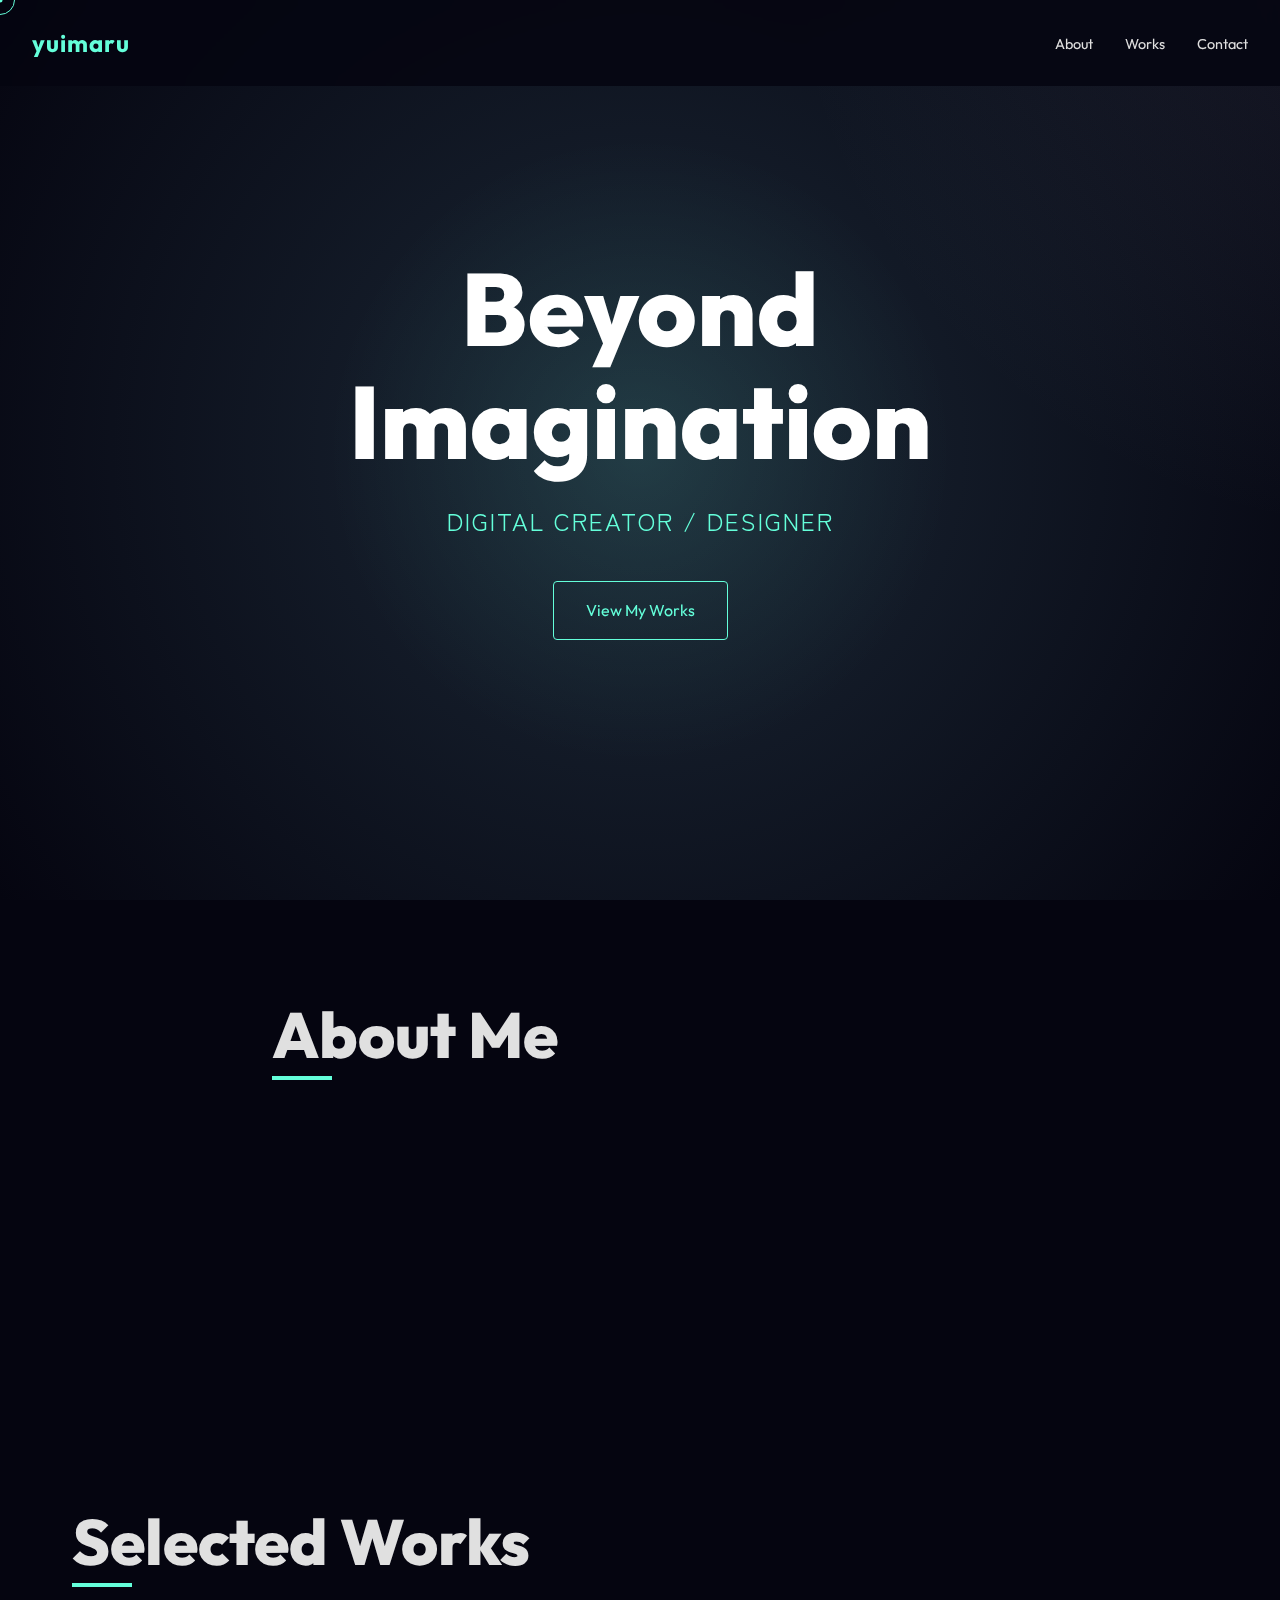
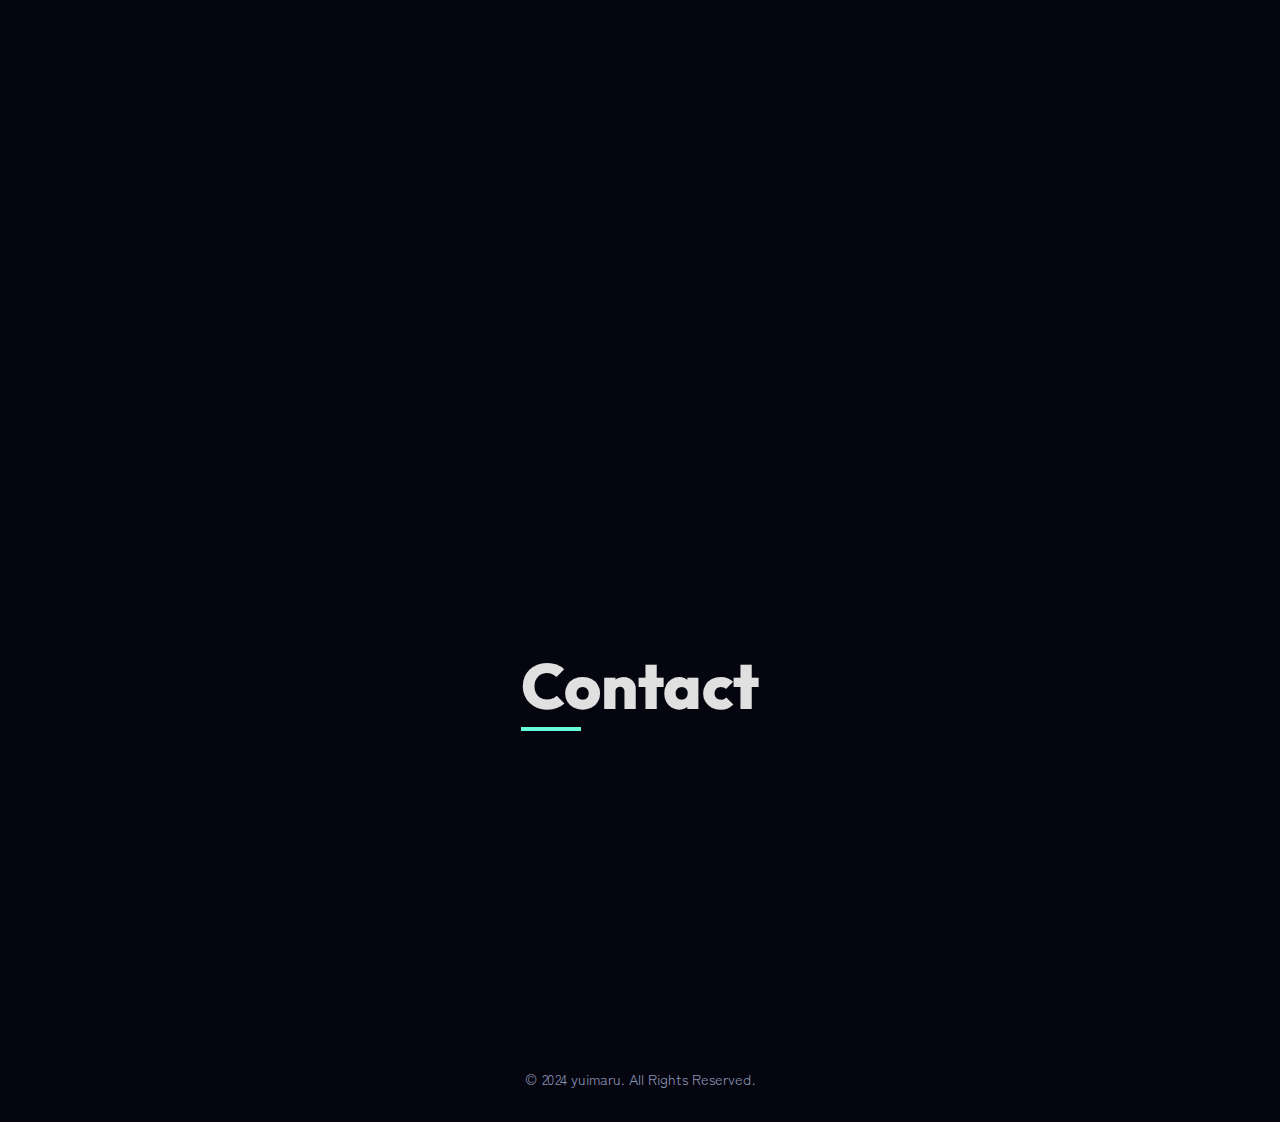
<file: index.html>
<!DOCTYPE html>
<html lang="ja">

<head>
    <meta charset="UTF-8">
    <meta name="viewport" content="width=device-width, initial-scale=1.0">
    <title>yuimaru | Portfolio</title>
    <meta name="description" content="クリエイター yuimaru のポートフォリオサイトです。作品集や自己紹介を掲載しています。">
    <link rel="preconnect" href="https://fonts.googleapis.com">
    <link rel="preconnect" href="https://fonts.gstatic.com" crossorigin>
    <link
        href="https://fonts.googleapis.com/css2?family=Outfit:wght@300;400;600;800&family=Zen+Kaku+Gothic+New:wght@300;400;500;700&display=swap"
        rel="stylesheet">
    <link rel="stylesheet" href="style.css">
    <script src="script.js" defer></script>
</head>

<body>
    <div class="cursor-dot"></div>
    <div class="cursor-outline"></div>

    <header class="header">
        <div class="logo">yuimaru</div>
        <nav class="nav">
            <ul class="nav-list">
                <li><a href="#about" class="nav-link">About</a></li>
                <li><a href="#works" class="nav-link">Works</a></li>
                <li><a href="#contact" class="nav-link">Contact</a></li>
            </ul>
        </nav>
        <button class="menu-toggle" aria-label="Menu">
            <span class="bar"></span>
            <span class="bar"></span>
            <span class="bar"></span>
        </button>
    </header>

    <main>
        <section id="hero" class="hero">
            <div class="hero-content">
                <h1 class="hero-title">
                    <span class="text-reveal">Beyond</span><br>
                    <span class="text-reveal">Imagination</span>
                </h1>
                <p class="hero-subtitle">Digital Creator / Designer</p>
                <a href="#works" class="cta-button">View My Works</a>
            </div>
            <div class="hero-background"></div>
        </section>

        <section id="about" class="section about">
            <div class="container container-narrow">
                <h2 class="section-title">About Me</h2>
                <div class="about-content fade-in">
                    <p class="about-text">
                        こんにちは、yuimaruです。<br>
                        デジタル領域を中心に、感情を揺さぶる体験を創造するクリエイターです。<br>
                        コードとデザインの境界を超え、新しく美しい表現を追求しています。
                    </p>
                    <p class="about-text">
                        HTML, CSS, JavaScriptを用いたインタラクティブなWeb表現を得意とし、
                        常にユーザーの心に残るものづくりを心がけています。
                    </p>
                </div>
            </div>
        </section>

        <section id="works" class="section works">
            <div class="container">
                <h2 class="section-title">Selected Works</h2>
                <div class="works-grid">
                    <!-- Work Card 1 -->
                    <!-- Work Card 1 -->
                    <!-- Work Card 1 -->
                    <article class="work-card fade-in">
                        <div class="work-image-wrapper">
                            <img src="images/taiko-rhythm.png" alt="Taiko Rhythm" class="work-image">
                        </div>
                        <div class="work-content">
                            <h3 class="work-title">Taiko Rhythm</h3>
                            <p class="work-desc">Web Audio APIを活用したブラウザで遊べる和風リズムゲーム。正確な判定と快適な打鍵感を追求。</p>
                            <a href="games/taiko-rhythm/game.html" class="work-link">Play Game <span
                                    class="arrow">→</span></a>
                        </div>
                    </article>

                    <!-- Work Card 2 -->
                    <article class="work-card fade-in delay-1">
                        <div class="work-image-wrapper">
                            <img src="images/undertale_cover.svg" alt="Undertale Clone" class="work-image">
                        </div>
                        <div class="work-content">
                            <h3 class="work-title">Undertale Battle Clone</h3>
                            <p class="work-desc">HTML/CSS/JSのみで実装された、弾幕避けミニゲーム。プレイヤーの赤いハートを操作し、迫り来る弾を避け続けよう。</p>
                            <a href="games/undertale-battle/index.html" class="work-link">Play Game <span
                                    class="arrow">→</span></a>
                        </div>
                    </article>

                    <!-- Work Card 3 -->
                    <article class="work-card fade-in delay-2">
                        <div class="work-image-wrapper">
                            <img src="images/work3.png" alt="Abstract Motion" class="work-image">
                        </div>
                        <div class="work-content">
                            <h3 class="work-title">Abstract Motion</h3>
                            <p class="work-desc">CSSアニメーションとSVGを組み合わせた、抽象的で有機的なモーショングラフィックス。</p>
                            <a href="#" class="work-link">View Project <span class="arrow">→</span></a>
                        </div>
                    </article>
                </div>
            </div>
        </section>

        <section id="contact" class="section contact">
            <div class="container container-narrow">
                <h2 class="section-title">Contact</h2>
                <p class="contact-text fade-in">
                    制作のご依頼やご相談は、お気軽に下記よりお問い合わせください。
                </p>
                <a href="mailto:hello@yuimaru.design" class="contact-email fade-in">hello@yuimaru.design</a>
            </div>
        </section>
    </main>

    <footer class="footer">
        <p class="copyright">&copy; 2024 yuimaru. All Rights Reserved.</p>
    </footer>
</body>

</html>
</file>
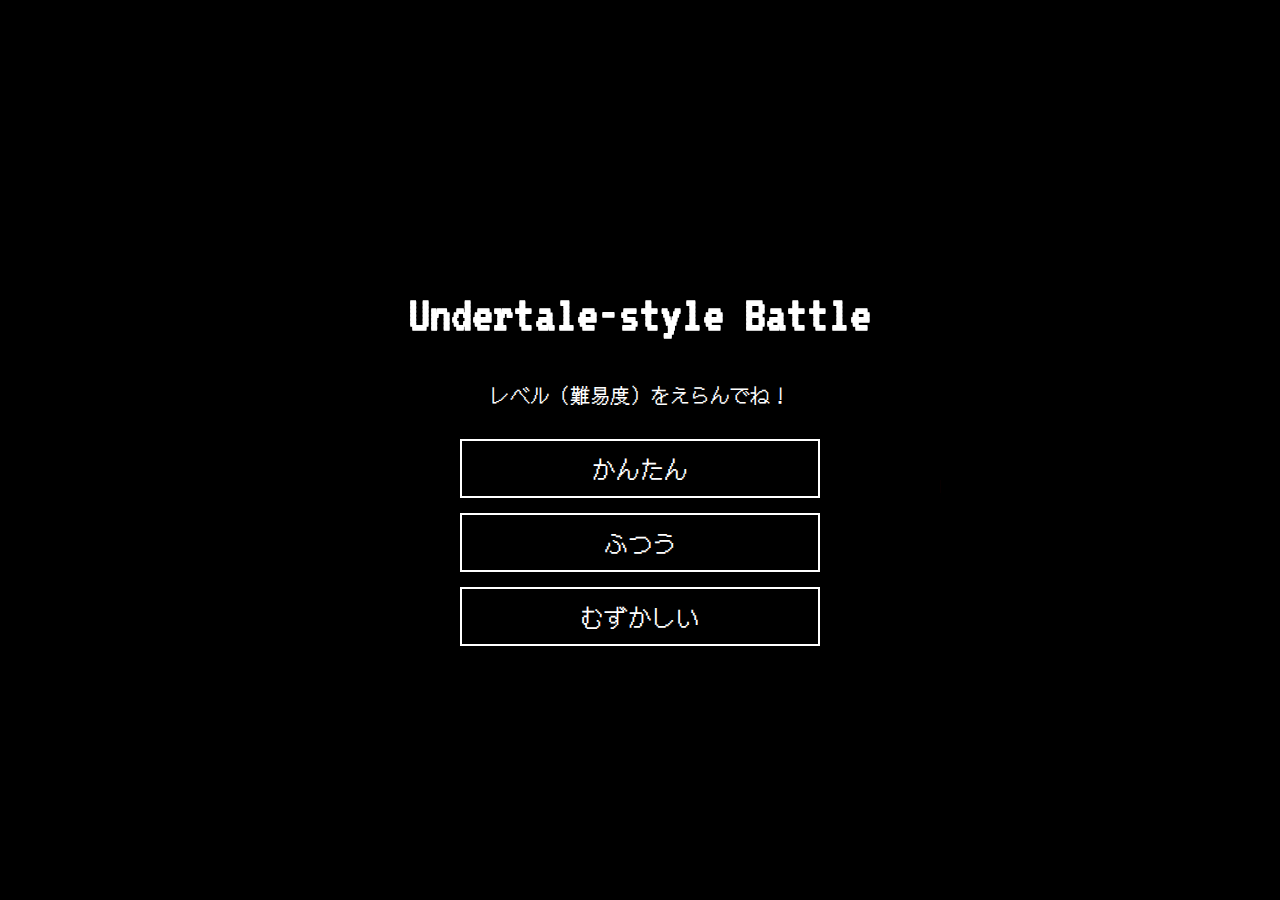
<file: games/undertale-battle/index.html>
<!DOCTYPE html>
<html lang="ja">

<head>
    <meta charset="UTF-8">
    <meta name="viewport" content="width=device-width, initial-scale=1.0, maximum-scale=1.0, user-scalable=no">
    <title>Undertale-style Battle</title>
    <link href="https://fonts.googleapis.com/css2?family=DotGothic16&family=VT323&display=swap" rel="stylesheet">
    <link rel="stylesheet" href="style.css">
</head>

<body>
    <div id="game-container">

        <!-- スタート画面と難易度選択 -->
        <div id="start-screen">
            <h1>Undertale-style Battle</h1>
            <p>レベル（難易度）をえらんでね！</p>
            <div id="difficulty-btns">
                <button class="diff-btn" data-level="easy">かんたん</button>
                <button class="diff-btn" data-level="normal">ふつう</button>
                <button class="diff-btn" data-level="hard">むずかしい</button>
            </div>
        </div>

        <!-- テキスト表示ボックス -->
        <div id="dialog-box">
            <p id="dialog-text">* あなたの 前に 敵が現れた。</p>
        </div>

        <!-- バトルボックス (プレイヤーが動ける範囲) -->
        <div id="battle-box">
            <div id="player"></div>
        </div>

        <!-- 残機表示とスコア表示 -->
        <div id="hp-display">
            HP <span id="hp-text">♥♥♥</span>
            <span id="score-text" style="float: right;">SCORE: 0</span>
        </div>

        <!-- UIボタン群 (飾り) -->
        <div id="ui-buttons">
            <button class="btn ui-btn">FIGHT</button>
            <button class="btn ui-btn">ACT</button>
            <button class="btn ui-btn">ITEM</button>
            <button class="btn ui-btn">MERCY</button>
        </div>

        <!-- ゲームオーバー画面 -->
        <div id="game-over" class="hidden">
            <h1>GAME OVER</h1>
            <p>あきらめては いけない・・・</p>
            <button id="restart-btn">Try Again</button>
        </div>

        <!-- ゲームクリア画面 -->
        <div id="game-clear" class="hidden">
            <h1>GAME CLEAR!</h1>
            <p>あなたは ケツイで みたされた！</p>
            <p>FINAL SCORE: <span id="final-score">0</span></p>
            <button id="clear-restart-btn">Try Again</button>
        </div>

        <!-- スマホ用操作パッド（D-Pad） -->
        <div id="d-pad">
            <button class="d-btn" id="d-up">▲</button>
            <div class="d-row">
                <button class="d-btn" id="d-left">◀</button>
                <button class="d-btn" id="d-down">▼</button>
                <button class="d-btn" id="d-right">▶</button>
            </div>
        </div>
    </div>
    <script src="audio.js"></script>
    <script src="script.js"></script>
</body>

</html>
</file>
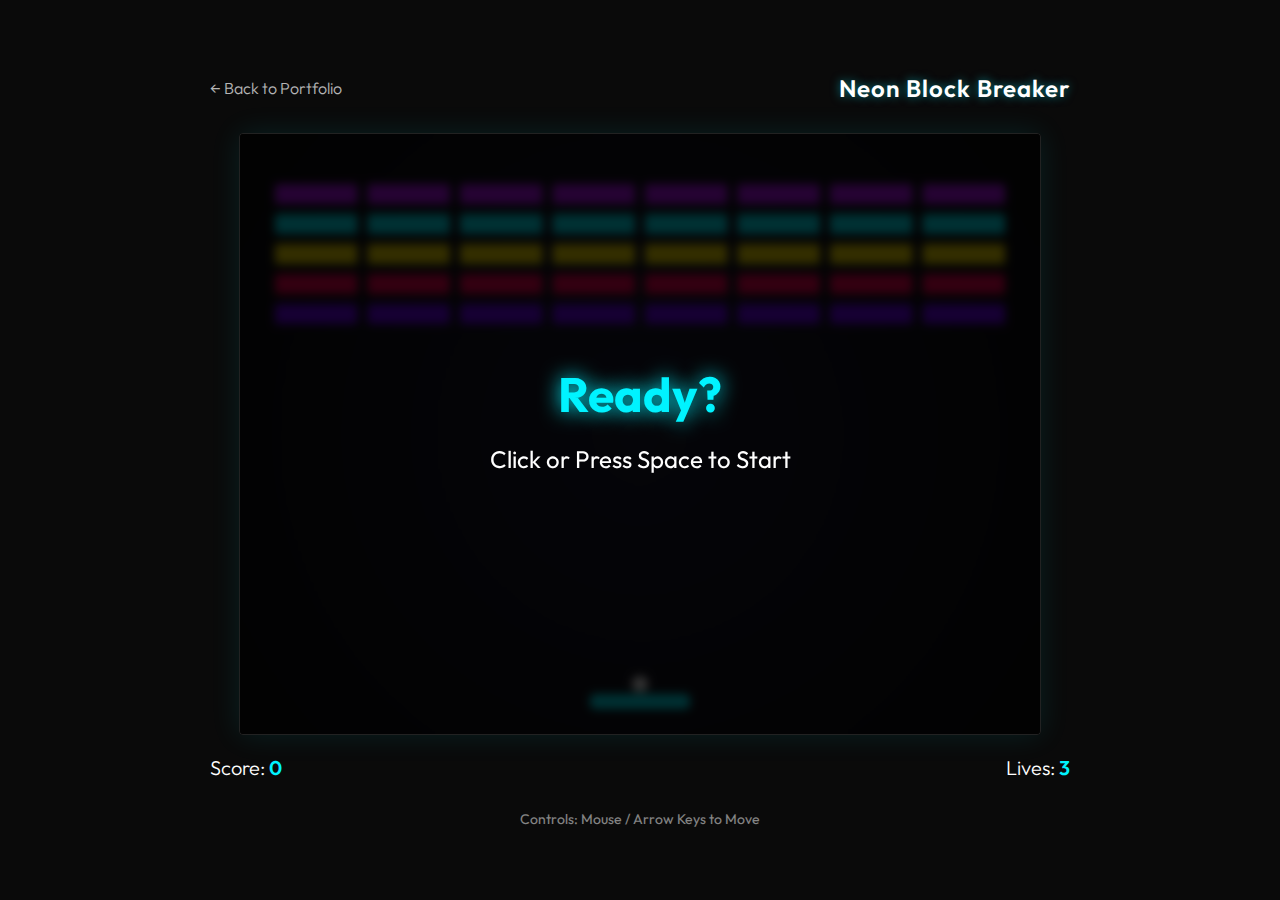
<file: games/block-breaker/game.html>
<!DOCTYPE html>
<html lang="ja">

<head>
    <meta charset="UTF-8">
    <meta name="viewport" content="width=device-width, initial-scale=1.0">
    <title>Neon Block Breaker | yuimaru</title>
    <link rel="preconnect" href="https://fonts.googleapis.com">
    <link rel="preconnect" href="https://fonts.gstatic.com" crossorigin>
    <link
        href="https://fonts.googleapis.com/css2?family=Outfit:wght@300;400;600;800&family=Zen+Kaku+Gothic+New:wght@300;400;500;700&display=swap"
        rel="stylesheet">
    <link rel="stylesheet" href="style.css">
    <script src="script.js" defer></script>
</head>

<body>
    <div class="game-container">
        <header class="game-header">
            <a href="../../index.html" class="back-link">← Back to Portfolio</a>
            <h1 class="game-title">Neon Block Breaker</h1>
        </header>

        <div class="canvas-wrapper">
            <canvas id="gameCanvas" width="800" height="600"></canvas>
            <div id="startScreen" class="overlay">
                <h2>Ready?</h2>
                <p>Click or Press Space to Start</p>
            </div>
            <div id="gameOverScreen" class="overlay hidden">
                <h2>Game Over</h2>
                <p>Score: <span id="finalScore">0</span></p>
                <button id="restartBtn">Try Again</button>
            </div>
            <div id="winScreen" class="overlay hidden">
                <h2>You Win!</h2>
                <p>Score: <span id="winScore">0</span></p>
                <button id="restartBtnWin">Play Again</button>
            </div>
        </div>

        <div class="game-info">
            <div class="score-board">Score: <span id="score">0</span></div>
            <div class="lives-board">Lives: <span id="lives">3</span></div>
        </div>

        <div class="controls-hint">
            <p>Controls: Mouse / Arrow Keys to Move</p>
        </div>
    </div>
</body>

</html>
</file>
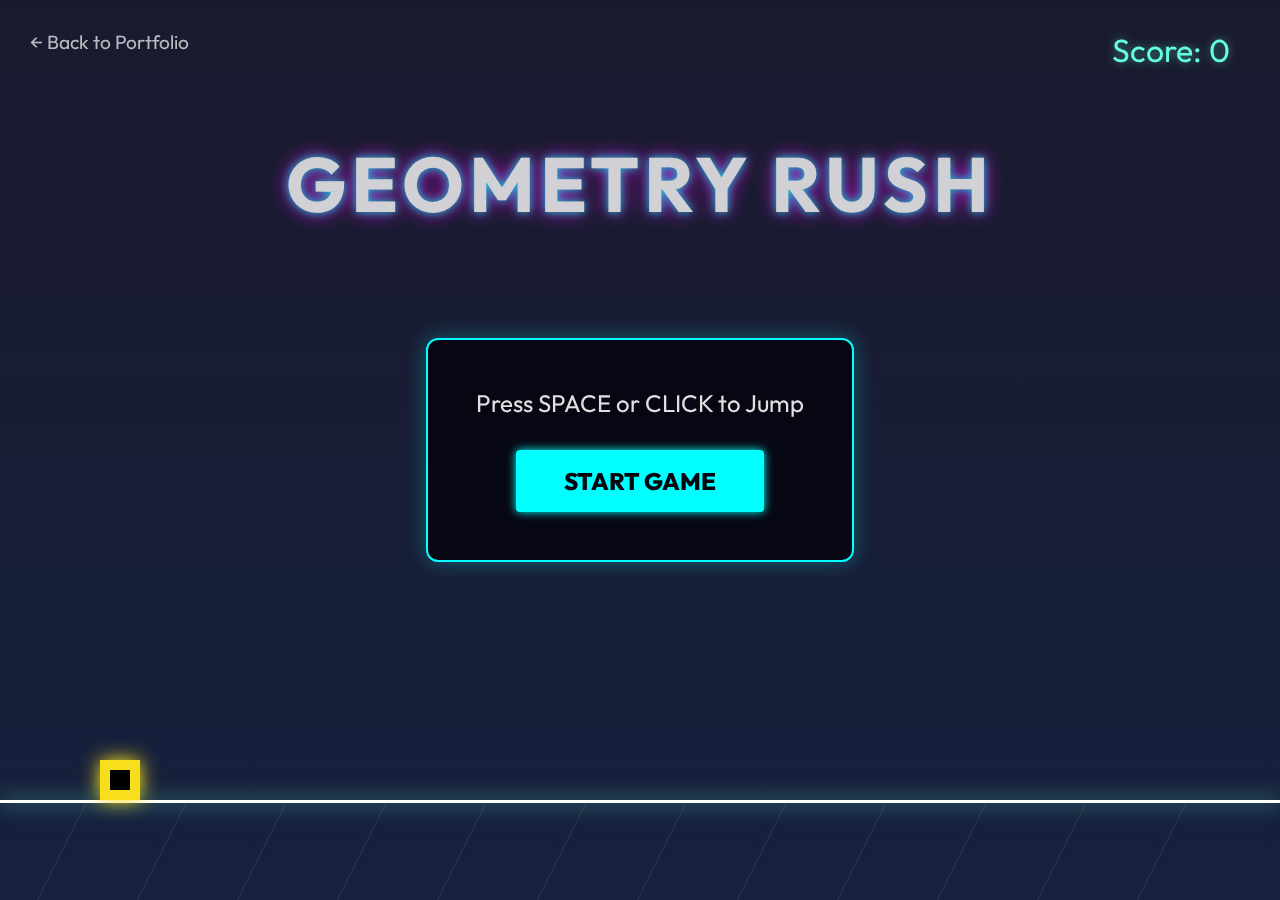
<file: games/geometry-dash/game.html>
<!DOCTYPE html>
<html lang="ja">

<head>
    <meta charset="UTF-8">
    <meta name="viewport" content="width=device-width, initial-scale=1.0">
    <title>Geometry Rush | yuimaru</title>
    <link rel="preconnect" href="https://fonts.googleapis.com">
    <link rel="preconnect" href="https://fonts.gstatic.com" crossorigin>
    <link href="https://fonts.googleapis.com/css2?family=Outfit:wght@600;800&display=swap" rel="stylesheet">
    <link rel="stylesheet" href="game.css">
</head>

<body>
    <div class="game-container">
        <canvas id="gameCanvas"></canvas>
        <div id="ui-layer">
            <h1 class="game-title">GEOMETRY RUSH</h1>
            <p class="score-display">Score: <span id="score">0</span></p>
            <div id="start-screen" class="screen active">
                <p>Press SPACE or CLICK to Jump</p>
                <button id="start-btn" class="btn">START GAME</button>
            </div>
            <div id="game-over-screen" class="screen">
                <h2>GAME OVER</h2>
                <p>Final Score: <span id="final-score">0</span></p>
                <button id="restart-btn" class="btn">TRY AGAIN</button>
            </div>
        </div>
        <a href="../../index.html" class="back-link">← Back to Portfolio</a>
    </div>
    <script src="game.js"></script>
</body>

</html>
</file>
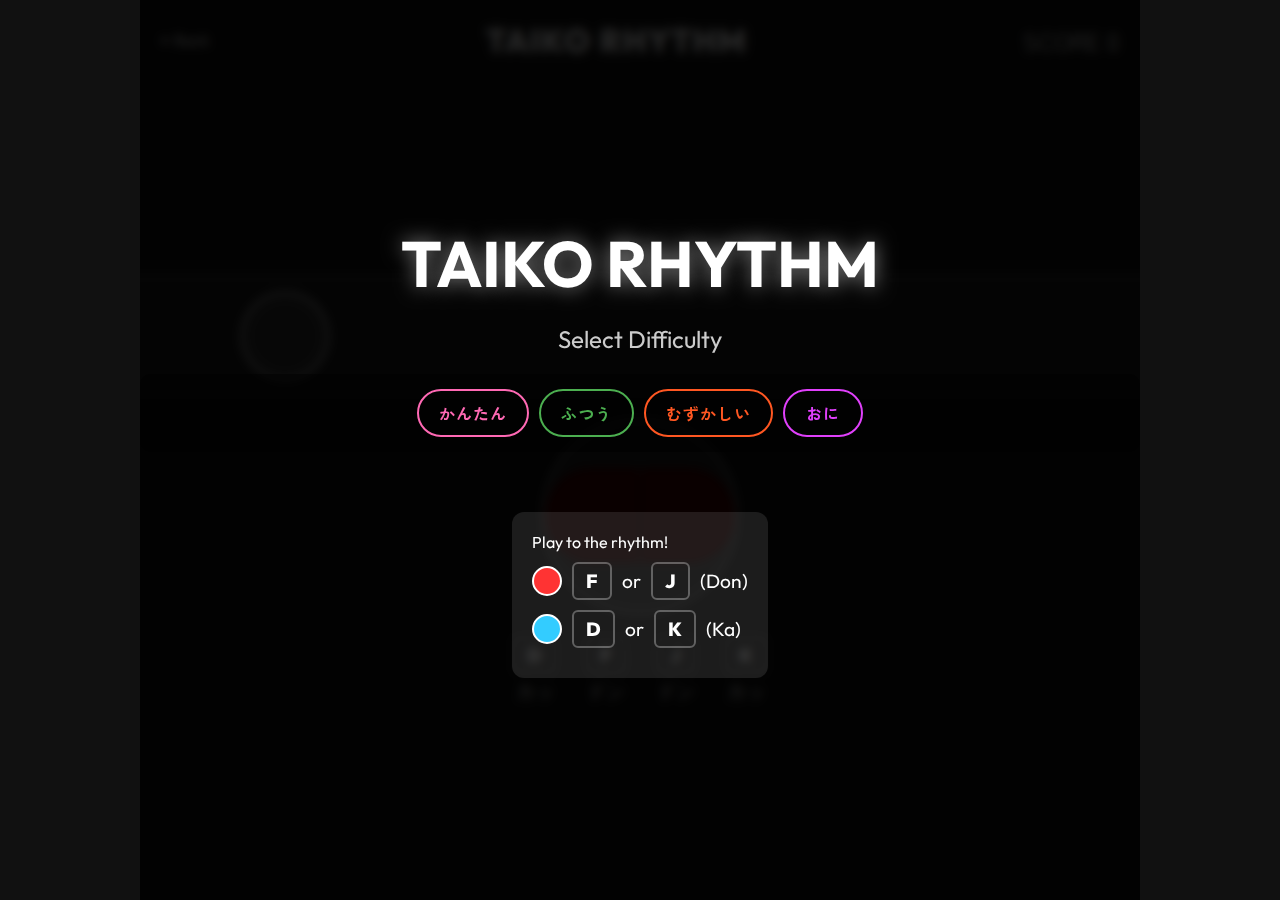
<file: games/taiko-rhythm/game.html>
<!DOCTYPE html>
<html lang="ja">

<head>
    <meta charset="UTF-8">
    <meta name="viewport" content="width=device-width, initial-scale=1.0">
    <title>Taiko Rhythm | yuimaru</title>
    <link rel="preconnect" href="https://fonts.googleapis.com">
    <link rel="preconnect" href="https://fonts.gstatic.com" crossorigin>
    <link
        href="https://fonts.googleapis.com/css2?family=Outfit:wght@600;800&family=Zen+Kaku+Gothic+New:wght@700&display=swap"
        rel="stylesheet">
    <link rel="stylesheet" href="style.css">
    <script src="script.js" defer></script>
</head>

<body>
    <div class="game-container">
        <header class="game-header">
            <a href="../../index.html" class="back-link">← Back</a>
            <h1 class="game-title">TAIKO RHYTHM</h1>
            <div class="score-display">
                <span class="label">SCORE</span>
                <span id="score">0</span>
            </div>
        </header>

        <div class="game-area">
            <div id="lane-container">
                <div id="lane">
                    <div id="hit-zone">
                        <div class="hit-circle"></div>
                    </div>
                </div>

                <!-- Soul Gauge -->
                <div class="gauge-container">
                    <div class="gauge-label">魂</div>
                    <div class="gauge-track">
                        <div class="gauge-fill" id="gauge-fill"></div>
                        <div class="gauge-threshold-marker"></div>
                    </div>
                </div>
            </div>

            <div id="drum-area">
                <div class="drum-container">
                    <div id="drum-left-ka" class="drum-part ka left"></div>
                    <div id="drum-left-don" class="drum-part don left"></div>
                    <div id="drum-right-don" class="drum-part don right"></div>
                    <div id="drum-right-ka" class="drum-part ka right"></div>
                    <div class="drum-center-text">太鼓</div>
                </div>
                <div class="controls-guide">
                    <div class="key-guide"><span class="key">D</span><span>カッ</span></div>
                    <div class="key-guide"><span class="key">F</span><span>ドン</span></div>
                    <div class="key-guide"><span class="key">J</span><span>ドン</span></div>
                    <div class="key-guide"><span class="key">K</span><span>カッ</span></div>
                </div>
            </div>

            <div id="combo-display" class="hidden">
                <span id="combo-count">0</span>
                <span class="combo-label">COMBO</span>
            </div>

            <div id="judgment-display"></div>
        </div>

        <div id="start-screen" class="overlay active">
            <h2>TAIKO RHYTHM</h2>
            <p class="subtitle">Select Difficulty</p>

            <div class="difficulty-select">
                <button class="diff-btn easy" data-diff="easy">かんたん</button>
                <button class="diff-btn normal" data-diff="normal">ふつう</button>
                <button class="diff-btn hard" data-diff="hard">むずかしい</button>
                <button class="diff-btn oni" data-diff="oni">おに</button>
            </div>

            <div class="instructions">
                <p>Play to the rhythm!</p>
                <div class="instruction-row"><span class="note-icon red"></span> <span class="key">F</span> or <span
                        class="key">J</span> (Don)</div>
                <div class="instruction-row"><span class="note-icon blue"></span> <span class="key">D</span> or <span
                        class="key">K</span> (Ka)</div>
            </div>
        </div>

        <div id="game-over-screen" class="overlay hidden">
            <h2>RESULT</h2>
            <div class="result-score">
                <span class="result-label">Score</span>
                <span id="final-score">0</span>
            </div>
            <div class="result-detail">
                <p>Max Combo: <span id="max-combo">0</span></p>
                <p>Perfect: <span id="perfect-count">0</span></p>
                <p>Good: <span id="good-count">0</span></p>
                <p>Miss: <span id="miss-count">0</span></p>
            </div>
            <button id="restart-btn">PLAY AGAIN</button>
        </div>
    </div>
</body>

</html>
</file>
<file: style.css>
:root {
    --bg-color: #050510;
    --text-color: #e0e0e0;
    --text-color-muted: #8892b0;
    --accent-color: #64ffda;
    --card-bg: #112240;
    --font-heading: 'Outfit', sans-serif;
    --font-body: 'Zen Kaku Gothic New', sans-serif;
    --transition: all 0.3s cubic-bezier(0.645, 0.045, 0.355, 1);
}

/* Reset & Base */
*, *::before, *::after {
    box-sizing: border-box;
    margin: 0;
    padding: 0;
}

html {
    scroll-behavior: smooth;
    font-size: 16px;
}

body {
    background-color: var(--bg-color);
    color: var(--text-color);
    font-family: var(--font-body);
    line-height: 1.6;
    overflow-x: hidden;
    cursor: none; /* Custom cursor */
}

a {
    text-decoration: none;
    color: inherit;
    transition: var(--transition);
}

ul {
    list-style: none;
}

img {
    max-width: 100%;
    display: block;
}

/* Custom Cursor */
.cursor-dot,
.cursor-outline {
    position: fixed;
    top: 0;
    left: 0;
    transform: translate(-50%, -50%);
    border-radius: 50%;
    z-index: 9999;
    pointer-events: none;
}

.cursor-dot {
    width: 5px;
    height: 5px;
    background-color: var(--accent-color);
}

.cursor-outline {
    width: 30px;
    height: 30px;
    border: 1px solid var(--accent-color);
    transition: width 0.2s, height 0.2s, background-color 0.2s;
}

body:hover .cursor-outline {
    opacity: 1;
}

/* Typography */
h1, h2, h3 {
    font-family: var(--font-heading);
    font-weight: 800;
    line-height: 1.1;
}

.section-title {
    font-size: clamp(2rem, 5vw, 4rem);
    margin-bottom: 3rem;
    position: relative;
    display: inline-block;
}

.section-title::after {
    content: '';
    position: absolute;
    bottom: -10px;
    left: 0;
    width: 60px;
    height: 4px;
    background: var(--accent-color);
}

/* Layout Utilities */
.container {
    max-width: 1200px;
    margin: 0 auto;
    padding: 0 2rem;
}

.container-narrow {
    max-width: 800px;
}

.section {
    padding: 100px 0;
}

/* Header */
.header {
    position: fixed;
    top: 0;
    left: 0;
    width: 100%;
    padding: 1.5rem 2rem;
    display: flex;
    justify-content: space-between;
    align-items: center;
    background: rgba(5, 5, 16, 0.85);
    backdrop-filter: blur(10px);
    z-index: 100;
    transition: var(--transition);
}

.logo {
    font-family: var(--font-heading);
    font-size: 1.5rem;
    font-weight: 700;
    color: var(--accent-color);
    letter-spacing: 1px;
}

.nav-list {
    display: flex;
    gap: 2rem;
}

.nav-link {
    font-family: var(--font-heading);
    font-size: 0.9rem;
    color: var(--text-color);
    position: relative;
}

.nav-link::after {
    content: '';
    position: absolute;
    bottom: -5px;
    left: 0;
    width: 0;
    height: 1px;
    background: var(--accent-color);
    transition: var(--transition);
}

.nav-link:hover::after {
    width: 100%;
}

.menu-toggle {
    display: none;
    background: none;
    border: none;
    cursor: pointer;
}

.bar {
    display: block;
    width: 25px;
    height: 2px;
    margin: 5px auto;
    background-color: var(--accent-color);
    transition: var(--transition);
}

/* Hero Section */
.hero {
    height: 100vh;
    display: flex;
    align-items: center;
    justify-content: center;
    position: relative;
    overflow: hidden;
}

.hero-content {
    text-align: center;
    z-index: 2;
}

.hero-title {
    font-size: clamp(3rem, 8vw, 7rem);
    margin-bottom: 1.5rem;
    color: #fff;
    mix-blend-mode: difference;
}

.hero-subtitle {
    font-size: clamp(1rem, 2vw, 1.5rem);
    color: var(--accent-color);
    margin-bottom: 2.5rem;
    letter-spacing: 2px;
    text-transform: uppercase;
}

.cta-button {
    display: inline-block;
    padding: 1rem 2rem;
    border: 1px solid var(--accent-color);
    color: var(--accent-color);
    font-family: var(--font-heading);
    border-radius: 4px;
    position: relative;
    overflow: hidden;
}

.cta-button::before {
    content: '';
    position: absolute;
    top: 0;
    left: 0;
    width: 100%;
    height: 100%;
    background: var(--accent-color);
    transform: translateX(-100%);
    transition: var(--transition);
    z-index: -1;
}

.cta-button:hover {
    color: var(--bg-color);
}

.cta-button:hover::before {
    transform: translateX(0);
}

.hero-background {
    position: absolute;
    top: 50%;
    left: 50%;
    transform: translate(-50%, -50%);
    width: 100vw;
    height: 100vh;
    background: radial-gradient(circle at center, #1b2735 0%, #050510 100%);
    z-index: 1;
}

.hero-background::before {
    content: '';
    position: absolute;
    top: -50%;
    left: -50%;
    width: 200%;
    height: 200%;
    background: radial-gradient(circle at 50% 50%, rgba(100, 255, 218, 0.1), transparent 20%),
                radial-gradient(circle at 80% 20%, rgba(136, 146, 176, 0.15), transparent 25%);
    animation: galaxy-rotate 30s linear infinite;
}

@keyframes galaxy-rotate {
    0% { transform: rotate(0deg); }
    100% { transform: rotate(360deg); }
}

/* About Section */
.about-text {
    font-size: 1.1rem;
    color: var(--text-color-muted);
    margin-bottom: 1.5rem;
}

/* Works Section */
.works-grid {
    display: grid;
    grid-template-columns: repeat(auto-fill, minmax(300px, 1fr));
    gap: 2.5rem;
}

.work-card {
    background: var(--card-bg);
    border-radius: 8px;
    overflow: hidden;
    transition: var(--transition);
    border: 1px solid transparent;
}

.work-card:hover {
    transform: translateY(-10px);
    border-color: rgba(100, 255, 218, 0.3);
    box-shadow: 0 10px 30px -15px rgba(2, 12, 27, 0.7);
}

.work-image-wrapper {
    width: 100%;
    height: 220px;
    overflow: hidden;
    position: relative;
    background-color: #233554;
}

.work-image-placeholder {
    width: 100%;
    height: 100%;
    transition: transform 0.5s ease;
}

.gradient-1 { background: linear-gradient(135deg, #134E5E 0%, #71B280 100%); }
.gradient-2 { background: linear-gradient(135deg, #302b63 0%, #24243e 100%); }
.gradient-3 { background: linear-gradient(135deg, #FF416C 0%, #FF4B2B 100%); }

.work-card:hover .work-image-placeholder {
    transform: scale(1.1);
}

.work-content {
    padding: 1.5rem;
}

.work-title {
    font-size: 1.4rem;
    margin-bottom: 0.5rem;
    color: #e6f1ff;
}

.work-desc {
    font-size: 0.95rem;
    color: var(--text-color-muted);
    margin-bottom: 1.5rem;
    min-height: 3rem;
}

.work-link {
    font-size: 0.9rem;
    color: var(--accent-color);
    font-weight: 600;
    display: inline-flex;
    align-items: center;
}

.work-link .arrow {
    margin-left: 5px;
    transition: transform 0.2s;
}

.work-link:hover .arrow {
    transform: translateX(5px);
}

/* Contact Section */
.contact {
    text-align: center;
}

.contact-text {
    font-size: 1.25rem;
    margin-bottom: 2rem;
    color: var(--text-color-muted);
}

.contact-email {
    font-size: clamp(2rem, 5vw, 4rem);
    font-weight: 700;
    color: #e6f1ff;
    position: relative;
    display: inline-block;
}

.contact-email::after {
    content: '';
    position: absolute;
    bottom: 5px;
    left: 0;
    width: 0;
    height: 3px;
    background: var(--accent-color);
    transition: var(--transition);
}

.contact-email:hover::after {
    width: 100%;
}

/* Footer */
.footer {
    padding: 2rem;
    text-align: center;
    font-size: 0.9rem;
    color: var(--text-color-muted);
}

/* Animations */
.fade-in {
    opacity: 0;
    transform: translateY(20px);
    transition: opacity 0.6s ease-out, transform 0.6s ease-out;
}

.fade-in.visible {
    opacity: 1;
    transform: translateY(0);
}

.delay-1 { transition-delay: 0.1s; }
.delay-2 { transition-delay: 0.2s; }

/* Responsive */
@media (max-width: 768px) {
    .nav {
        position: fixed;
        top: 0;
        right: 0;
        width: 70%;
        height: 100vh;
        background: #112240;
        display: flex;
        justify-content: center;
        align-items: center;
        transform: translateX(100%);
        transition: transform 0.3s ease-in-out;
        box-shadow: -10px 0 30px -10px rgba(2, 12, 27, 0.7);
    }

    .nav.nav-active {
        transform: translateX(0);
    }

    .nav-list {
        flex-direction: column;
        align-items: center;
        gap: 3rem;
    }

    .menu-toggle {
        display: block;
        z-index: 101;
    }
    
    .menu-toggle.active .bar:nth-child(1) {
        transform: translateY(7px) rotate(45deg);
    }
    
    .menu-toggle.active .bar:nth-child(2) {
        opacity: 0;
    }
    
    .menu-toggle.active .bar:nth-child(3) {
        transform: translateY(-7px) rotate(-45deg);
    }

    .cursor-dot, .cursor-outline {
        display: none; /* Hide custom cursor on mobile */
    }
}
</file>
<file: games/undertale-battle/style.css>
body {
    background-color: black;
    color: white;
    font-family: 'DotGothic16', monospace;
    display: flex;
    justify-content: center;
    align-items: center;
    height: 100vh;
    margin: 0;
    overflow: hidden;
    touch-action: none;
    /* スマホでのスワイプによるスクロールやズームを防止 */
    -webkit-user-select: none;
    user-select: none;
}

#game-container {
    width: 600px;
    height: 500px;
    display: flex;
    flex-direction: column;
    align-items: center;
    position: relative;
    user-select: none;
    -webkit-user-select: none;
}

/* 難易度選択スタート画面 */
#start-screen {
    position: absolute;
    top: 0;
    left: 0;
    width: 100%;
    height: 100%;
    background-color: black;
    display: flex;
    flex-direction: column;
    justify-content: center;
    align-items: center;
    z-index: 20;
}

#start-screen h1 {
    font-family: 'VT323', monospace;
    font-size: 52px;
    margin-bottom: 20px;
    text-align: center;
}

#start-screen p {
    font-size: 20px;
    margin-bottom: 30px;
}

#difficulty-btns {
    display: flex;
    flex-direction: column;
    gap: 15px;
    width: 60%;
}

.diff-btn {
    background: transparent;
    color: white;
    border: 2px solid white;
    font-family: 'DotGothic16', monospace;
    font-size: 24px;
    padding: 10px 20px;
    cursor: pointer;
    transition: all 0.2s ease-in-out;
}

.diff-btn:hover {
    background: white;
    color: black;
    transform: scale(1.05);
    /* 選択しやすさを追加 */
}

/* ダイアログテキスト */
#dialog-box {
    width: 100%;
    height: 120px;
    border: 4px solid white;
    margin-bottom: 20px;
    padding: 15px 25px;
    box-sizing: border-box;
    font-size: 28px;
}

#dialog-text {
    margin: 0;
    line-height: 1.5;
}

/* プレイヤーが動く箱 */
#battle-box {
    width: 250px;
    height: 250px;
    border: 4px solid white;
    position: relative;
    margin-bottom: 15px;
    overflow: hidden;
    transition: transform 0.1s;
    /* ヒットアニメーション用 */
}

/* プレイヤー (赤いハート) */
#player {
    width: 16px;
    height: 16px;
    background-color: red;
    position: absolute;
    top: 50%;
    left: 50%;
    transform: translate(-50%, -50%);
    box-shadow: 0 0 5px rgba(255, 0, 0, 0.8);
    clip-path: polygon(50% 100%, 0 50%, 0 0, 50% 30%, 100% 0, 100% 50%);
}

/* 各種弾丸のスタイル */
.bullet {
    width: 10px;
    height: 10px;
    background-color: white;
    border-radius: 50%;
    position: absolute;
    transform: translate(-50%, -50%);
}

.bullet-bone-v {
    width: 8px;
    height: 48px;
    background-color: white;
}

.bullet-bone-v::before,
.bullet-bone-v::after {
    content: '';
    position: absolute;
    width: 20px;
    height: 10px;
    background-color: white;
    border-radius: 10px;
    left: -6px;
}

.bullet-bone-v::before {
    top: -5px;
}

.bullet-bone-v::after {
    bottom: -5px;
}

.bullet-bone-h {
    width: 48px;
    height: 8px;
    background-color: white;
}

.bullet-bone-h::before,
.bullet-bone-h::after {
    content: '';
    position: absolute;
    width: 10px;
    height: 20px;
    background-color: white;
    border-radius: 10px;
    top: -6px;
}

.bullet-bone-h::before {
    left: -5px;
}

.bullet-bone-h::after {
    right: -5px;
}

.bullet-star {
    width: 20px;
    height: 20px;
    background-color: #ffff00;
    border-radius: 0;
    clip-path: polygon(50% 0%, 61% 35%, 98% 35%, 68% 57%, 79% 91%, 50% 70%, 21% 91%, 32% 57%, 2% 35%, 39% 35%);
    box-shadow: 0 0 5px #ffaa00;
    animation: spin 1s linear infinite;
}

@keyframes spin {
    100% {
        transform: translate(-50%, -50%) rotate(360deg);
    }
}

/* HP表示枠 */
#hp-display {
    width: 100%;
    text-align: left;
    margin-bottom: 15px;
    font-size: 24px;
    color: red;
}

#hp-text {
    margin-left: 10px;
}

/* 装飾用UIボタン */
#ui-buttons {
    display: flex;
    justify-content: space-between;
    width: 100%;
}

.ui-btn {
    background-color: black;
    color: #ff9900;
    border: 2px solid #ff9900;
    border-radius: 0;
    padding: 10px 15px;
    font-size: 24px;
    font-family: 'VT323', 'DotGothic16', monospace;
    cursor: default;
    width: 22%;
    opacity: 0.5;
    /* 今回はただの飾りなので少し薄く */
}

/* ゲームオーバー画面 */
#game-over {
    position: absolute;
    top: 0;
    left: 0;
    width: 100%;
    height: 100%;
    background-color: black;
    display: flex;
    flex-direction: column;
    justify-content: center;
    align-items: center;
    z-index: 10;
}

#game-over h1 {
    font-family: 'VT323', monospace;
    font-size: 64px;
    margin-bottom: 10px;
}

#game-over p {
    font-size: 24px;
    margin-bottom: 30px;
    color: #ccc;
}

#restart-btn {
    background: transparent;
    color: white;
    border: 2px solid white;
    font-family: 'VT323', 'DotGothic16', monospace;
    font-size: 24px;
    padding: 10px 20px;
    cursor: pointer;
}

#restart-btn:hover {
    background: white;
    color: black;
}

/* ゲームクリア画面 */
#game-clear {
    position: absolute;
    top: 0;
    left: 0;
    width: 100%;
    height: 100%;
    background-color: black;
    display: flex;
    flex-direction: column;
    justify-content: center;
    align-items: center;
    z-index: 10;
}

#game-clear h1 {
    font-family: 'VT323', monospace;
    font-size: 64px;
    margin-bottom: 10px;
    color: #ffeb3b;
    text-shadow: 0 0 10px #ffeb3b;
}

#game-clear p {
    font-size: 24px;
    margin-bottom: 15px;
    color: white;
}

#clear-restart-btn {
    background: transparent;
    color: white;
    border: 2px solid white;
    font-family: 'VT323', 'DotGothic16', monospace;
    font-size: 24px;
    padding: 10px 20px;
    cursor: pointer;
    margin-top: 20px;
}

#clear-restart-btn:hover {
    background: white;
    color: black;
}

/* 共通ユーティリティ */
.hidden {
    display: none !important;
}

/* スマホ用D-Pad (バーチャルパッド) */
#d-pad {
    display: flex;
    flex-direction: column;
    align-items: center;
    margin-top: 10px;
    gap: 5px;
    z-index: 5;
}

.d-row {
    display: flex;
    justify-content: center;
    gap: 30px;
}

.d-btn {
    width: 60px;
    height: 60px;
    background-color: rgba(255, 255, 255, 0.2);
    border: 2px solid rgba(255, 255, 255, 0.5);
    color: white;
    font-size: 24px;
    border-radius: 50%;
    cursor: pointer;
    outline: none;
    touch-action: manipulation;
    /* ダブルタップズーム防止 */
    display: flex;
    justify-content: center;
    align-items: center;
    -webkit-tap-highlight-color: transparent;
}

.d-btn:active {
    background-color: rgba(255, 255, 255, 0.6);
}

/* スマホ用のレスポンシブな縮小調整 */
@media (max-width: 650px),
(max-height: 800px) {
    #game-container {
        transform: scale(0.65);
        transform-origin: top center;
        margin-top: 5vh;
    }
}

@media (max-width: 400px) {
    #game-container {
        transform: scale(0.55);
        transform-origin: top center;
        margin-top: 2vh;
    }
}
</file>
<file: games/block-breaker/style.css>
:root {
    --bg-color: #0a0a0a;
    --primary-color: #00f3ff;
    --secondary-color: #bc13fe;
    --accent-color: #ffe600;
    --text-color: #ffffff;
    --font-main: 'Outfit', sans-serif;
}

* {
    margin: 0;
    padding: 0;
    box-sizing: border-box;
}

body {
    background-color: var(--bg-color);
    color: var(--text-color);
    font-family: var(--font-main);
    display: flex;
    justify-content: center;
    align-items: center;
    min-height: 100vh;
    overflow: hidden;
}

.game-container {
    width: 100%;
    max-width: 900px;
    padding: 20px;
    display: flex;
    flex-direction: column;
    align-items: center;
    gap: 20px;
}

.game-header {
    width: 100%;
    display: flex;
    justify-content: space-between;
    align-items: center;
    margin-bottom: 10px;
}

.back-link {
    color: var(--text-color);
    text-decoration: none;
    font-weight: 300;
    opacity: 0.7;
    transition: opacity 0.3s ease;
}

.back-link:hover {
    opacity: 1;
}

.game-title {
    font-size: 24px;
    font-weight: 600;
    letter-spacing: 1px;
    text-shadow: 0 0 10px rgba(0, 243, 255, 0.5);
}

.canvas-wrapper {
    position: relative;
    box-shadow: 0 0 30px rgba(0, 243, 255, 0.1);
    border: 1px solid rgba(255, 255, 255, 0.1);
    border-radius: 4px;
    overflow: hidden;
}

canvas {
    display: block;
    background: radial-gradient(circle at center, #1a1a2e 0%, #0a0a0a 100%);
    cursor: none;
    /* Hide cursor in game area */
}

.overlay {
    position: absolute;
    top: 0;
    left: 0;
    width: 100%;
    height: 100%;
    background: rgba(0, 0, 0, 0.8);
    display: flex;
    flex-direction: column;
    justify-content: center;
    align-items: center;
    backdrop-filter: blur(5px);
    transition: opacity 0.3s ease;
}

.overlay.hidden {
    opacity: 0;
    pointer-events: none;
}

.overlay h2 {
    font-size: 48px;
    margin-bottom: 20px;
    color: var(--primary-color);
    text-shadow: 0 0 20px var(--primary-color);
}

.overlay p {
    font-size: 24px;
    margin-bottom: 30px;
}

button {
    padding: 12px 30px;
    background: transparent;
    border: 2px solid var(--primary-color);
    color: var(--primary-color);
    font-family: var(--font-main);
    font-size: 18px;
    font-weight: 600;
    cursor: pointer;
    transition: all 0.3s ease;
    border-radius: 4px;
    text-transform: uppercase;
    letter-spacing: 2px;
}

button:hover {
    background: var(--primary-color);
    color: var(--bg-color);
    box-shadow: 0 0 20px var(--primary-color);
}

.game-info {
    width: 100%;
    display: flex;
    justify-content: space-between;
    font-size: 20px;
    font-weight: 300;
}

#score,
#lives {
    font-weight: 600;
    color: var(--primary-color);
}

.controls-hint {
    margin-top: 10px;
    font-size: 14px;
    opacity: 0.5;
}

/* Animations */
@keyframes pulse {
    0% {
        transform: scale(1);
    }

    50% {
        transform: scale(1.05);
    }

    100% {
        transform: scale(1);
    }
}

.overlay h2 {
    animation: pulse 2s infinite ease-in-out;
}
</file>
<file: games/geometry-dash/game.css>
:root {
    --bg-color: #050510;
    --accent-color: #64ffda;
    --neon-pink: #ff00ff;
    --neon-blue: #00ffff;
    --font-heading: 'Outfit', sans-serif;
}

*,
*::before,
*::after {
    box-sizing: border-box;
    margin: 0;
    padding: 0;
    user-select: none;
}

body {
    background-color: var(--bg-color);
    color: #fff;
    font-family: var(--font-heading);
    overflow: hidden;
    height: 100vh;
    display: flex;
    justify-content: center;
    align-items: center;
}

.game-container {
    position: relative;
    width: 100%;
    height: 100%;
    max-width: 1920px;
    max-height: 1080px;
    background: linear-gradient(to bottom, #1a1a2e, #16213e);
    box-shadow: 0 0 50px rgba(0, 0, 0, 0.5);
}

canvas {
    display: block;
    width: 100%;
    height: 100%;
}

#ui-layer {
    position: absolute;
    top: 0;
    left: 0;
    width: 100%;
    height: 100%;
    pointer-events: none;
    display: flex;
    flex-direction: column;
    justify-content: center;
    align-items: center;
}

.game-title {
    position: absolute;
    top: 15%;
    font-size: clamp(3rem, 6vw, 6rem);
    text-shadow: 0 0 10px var(--neon-blue), 0 0 20px var(--neon-pink);
    opacity: 0.8;
    z-index: 10;
    letter-spacing: 5px;
    transition: opacity 0.5s;
}

.score-display {
    position: absolute;
    top: 30px;
    right: 50px;
    font-size: 2rem;
    color: var(--accent-color);
    text-shadow: 0 0 10px rgba(100, 255, 218, 0.5);
    z-index: 100;
}

.screen {
    position: absolute;
    top: 50%;
    left: 50%;
    transform: translate(-50%, -50%);
    text-align: center;
    background: rgba(5, 5, 16, 0.9);
    padding: 3rem;
    border-radius: 12px;
    border: 2px solid var(--neon-blue);
    box-shadow: 0 0 20px rgba(0, 255, 255, 0.3);
    opacity: 0;
    pointer-events: none;
    transition: opacity 0.3s, transform 0.3s;
    backdrop-filter: blur(5px);
}

.screen.active {
    opacity: 1;
    pointer-events: auto;
    transform: translate(-50%, -50%) scale(1);
}

.screen p {
    font-size: 1.5rem;
    margin-bottom: 2rem;
    color: #e0e0e0;
}

.screen h2 {
    font-size: 3rem;
    color: var(--neon-pink);
    margin-bottom: 1rem;
    text-shadow: 0 0 10px var(--neon-pink);
}

.btn {
    font-family: inherit;
    font-size: 1.5rem;
    font-weight: 800;
    padding: 1rem 3rem;
    color: #050510;
    background: var(--neon-blue);
    border: none;
    border-radius: 4px;
    cursor: pointer;
    transition: all 0.2s;
    text-transform: uppercase;
    box-shadow: 0 0 10px var(--neon-blue);
}

.btn:hover {
    background: #fff;
    box-shadow: 0 0 20px #fff;
    transform: scale(1.05);
}

.back-link {
    position: absolute;
    top: 30px;
    left: 30px;
    color: rgba(255, 255, 255, 0.7);
    text-decoration: none;
    font-size: 1.2rem;
    z-index: 100;
    transition: color 0.3s;
    pointer-events: auto;
}

.back-link:hover {
    color: var(--accent-color);
    text-shadow: 0 0 5px var(--accent-color);
}
</file>
<file: games/taiko-rhythm/style.css>
:root {
    --bg-color: #111;
    --lane-color: #333;
    --don-color: #ff3333;
    /* Red */
    --ka-color: #33ccff;
    /* Blue */
    --hit-zone-border: #fff;
    --text-color: #fff;
    --neon-glow: 0 0 10px;
}

* {
    margin: 0;
    padding: 0;
    box-sizing: border-box;
    user-select: none;
}

body {
    background-color: var(--bg-color);
    color: var(--text-color);
    font-family: 'Outfit', sans-serif;
    height: 100vh;
    overflow: hidden;
    display: flex;
    justify-content: center;
    align-items: center;
    background-image:
        background-image: linear-gradient(rgba(0, 0, 0, 0.5), rgba(0, 0, 0, 0.5)),
        url('../../images/matsuri-bg.png');
    background-size: cover;
    background-position: center;
}

.game-container {
    width: 100%;
    max-width: 1000px;
    height: 100vh;
    display: flex;
    flex-direction: column;
    position: relative;
}

.game-header {
    padding: 20px;
    display: flex;
    justify-content: space-between;
    align-items: center;
    z-index: 10;
}

.back-link {
    color: rgba(255, 255, 255, 0.7);
    text-decoration: none;
    font-weight: 600;
}

.game-title {
    font-size: 2rem;
    letter-spacing: 2px;
    text-shadow: 0 0 10px rgba(255, 255, 255, 0.5);
}

.score-display {
    font-size: 1.5rem;
    font-family: 'Zen Kaku Gothic New', sans-serif;
}

.game-area {
    flex: 1;
    position: relative;
    display: flex;
    flex-direction: column;
    justify-content: center;
}

#lane-container {
    height: 120px;
    background: rgba(255, 255, 255, 0.05);
    border-top: 2px solid rgba(255, 255, 255, 0.2);
    border-bottom: 2px solid rgba(255, 255, 255, 0.2);
    position: relative;
    overflow: hidden;
    margin-bottom: 20px;
    /* Reduced margin to fit gauge */
}

/* Soul Gauge */
.gauge-container {
    position: absolute;
    top: -40px;
    /* Position above lane */
    right: 20px;
    width: 600px;
    height: 30px;
    display: flex;
    align-items: center;
    gap: 10px;
}

.gauge-label {
    font-family: 'Zen Kaku Gothic New', sans-serif;
    font-weight: 700;
    color: #fff;
    background: #f00;
    padding: 2px 8px;
    border-radius: 50%;
    border: 2px solid #fff;
    box-shadow: 0 0 10px #f00;
}

.gauge-track {
    flex: 1;
    height: 20px;
    background: #333;
    border: 2px solid #555;
    border-radius: 10px;
    position: relative;
    overflow: hidden;
}

.gauge-fill {
    height: 100%;
    width: 0%;
    background: linear-gradient(90deg, #ffcc00, #ff6600);
    transition: width 0.2s ease-out;
    box-shadow: 0 0 10px #ff6600;
}

.gauge-fill.cleared {
    background: linear-gradient(90deg, #ffff00, #ff0000);
    box-shadow: 0 0 15px #ff0000;
}

.gauge-fill.max {
    background: linear-gradient(90deg, #ff00ff, #00ffff, #ffff00, #ff0000);
    background-size: 200% 100%;
    animation: rainbow 1s linear infinite;
}

.gauge-threshold-marker {
    position: absolute;
    top: 0;
    left: 80%;
    /* Clear line at 80% */
    width: 2px;
    height: 100%;
    background: #fff;
    z-index: 2;
}

@keyframes rainbow {
    0% {
        background-position: 100% 0;
    }

    100% {
        background-position: 0 0;
    }
}

#hit-zone {
    position: absolute;
    left: 100px;
    top: 50%;
    transform: translateY(-50%);
    width: 90px;
    height: 90px;
    border: 4px solid rgba(255, 255, 255, 0.5);
    border-radius: 50%;
    z-index: 5;
}

.hit-circle {
    width: 100%;
    height: 100%;
    border-radius: 50%;
    background: rgba(255, 255, 255, 0.1);
}

.hit-animation {
    animation: hitFlash 0.1s ease-out;
}

@keyframes hitFlash {
    0% {
        box-shadow: 0 0 20px 10px rgba(255, 255, 255, 0.8);
        background: rgba(255, 255, 255, 0.5);
        transform: translateY(-50%) scale(1.2);
    }

    100% {
        box-shadow: 0 0 0 0 rgba(255, 255, 255, 0);
        background: rgba(255, 255, 255, 0.1);
        transform: translateY(-50%) scale(1);
    }
}

.note {
    position: absolute;
    top: 50%;
    transform: translateY(-50%);
    width: 70px;
    height: 70px;
    border-radius: 50%;
    border: 3px solid #fff;
    z-index: 4;
    transition: transform 0.1s;
}

.note.don {
    background-color: var(--don-color);
    box-shadow: 0 0 15px var(--don-color);
}

.note.ka {
    background-color: var(--ka-color);
    box-shadow: 0 0 15px var(--ka-color);
}

#drum-area {
    display: flex;
    flex-direction: column;
    align-items: center;
    gap: 20px;
}

.drum-container {
    width: 200px;
    height: 200px;
    position: relative;
    border-radius: 50%;
    background: #222;
    border: 5px solid #444;
    overflow: hidden;
    box-shadow: 0 0 30px rgba(0, 0, 0, 0.5);
}

.drum-part {
    position: absolute;
    width: 50%;
    height: 50%;
    transition: background-color 0.1s;
}

.drum-part.left {
    left: 0;
}

.drum-part.right {
    right: 0;
}

.drum-part.don {
    top: 25%;
    height: 50%;
    background: #400;
}

.drum-part.don.left {
    border-radius: 100px 0 0 100px;
    border-right: 1px solid #222;
}

.drum-part.don.right {
    border-radius: 0 100px 100px 0;
    border-left: 1px solid #222;
}

.drum-part.ka {
    height: 100%;
    top: 0;
    z-index: -1;
    background: #002233;
}

/* Active states for drum animation */
.drum-part.don.active {
    background: var(--don-color);
    box-shadow: 0 0 20px var(--don-color);
}

.drum-part.ka.active {
    background: var(--ka-color);
    box-shadow: 0 0 20px var(--ka-color);
}

.controls-guide {
    display: flex;
    gap: 30px;
    font-size: 1.2rem;
}

.key-guide {
    display: flex;
    flex-direction: column;
    align-items: center;
    gap: 5px;
}

.key {
    display: inline-block;
    padding: 5px 12px;
    border: 2px solid rgba(255, 255, 255, 0.3);
    border-radius: 6px;
    font-weight: 800;
}

#combo-display {
    position: absolute;
    top: 40px;
    /* Above lane */
    left: 90px;
    /* Aligned with hit zone */
    text-align: center;
    pointer-events: none;
}

#combo-display.hidden {
    opacity: 0;
    transform: scale(0.8);
    transition: all 0.2s;
}

#combo-count {
    display: block;
    font-size: 3rem;
    font-weight: 800;
    color: #ffeb3b;
    text-shadow: 0 0 10px #ffeb3b;
    line-height: 1;
}

.combo-label {
    font-size: 1rem;
    font-weight: 600;
    letter-spacing: 2px;
    color: #ffeb3b;
}

#judgment-display {
    position: absolute;
    top: 130px;
    /* Below lane */
    left: 145px;
    /* Center of hit zone */
    transform: translateX(-50%);
    font-size: 1.5rem;
    font-weight: 800;
    height: 30px;
    pointer-events: none;
}

.judgment-perfect {
    color: #fe0;
    text-shadow: 0 0 10px #fe0;
    animation: pop 0.2s;
}

.judgment-good {
    color: #fff;
    text-shadow: 0 0 10px #fff;
    animation: pop 0.2s;
}

.judgment-miss {
    color: #888;
    animation: shake 0.2s;
}

@keyframes pop {
    0% {
        transform: translateX(-50%) scale(0.5);
        opacity: 0;
    }

    50% {
        transform: translateX(-50%) scale(1.2);
        opacity: 1;
    }

    100% {
        transform: translateX(-50%) scale(1);
        opacity: 1;
    }
}

@keyframes shake {

    0%,
    100% {
        transform: translateX(-50%) translateX(0);
    }

    25% {
        transform: translateX(-50%) translateX(-5px);
    }

    75% {
        transform: translateX(-50%) translateX(5px);
    }
}

.overlay {
    position: absolute;
    top: 0;
    left: 0;
    width: 100%;
    height: 100%;
    background: rgba(0, 0, 0, 0.85);
    display: flex;
    flex-direction: column;
    justify-content: center;
    align-items: center;
    z-index: 100;
    backdrop-filter: blur(5px);
    transition: opacity 0.3s;
}

.overlay.hidden {
    opacity: 0;
    pointer-events: none;
}

.overlay h2 {
    font-size: 4rem;
    color: #fff;
    text-shadow: 0 0 20px rgba(255, 255, 255, 0.5);
    margin-bottom: 20px;
}

.instructions {
    margin-top: 30px;
    padding: 20px;
    background: rgba(255, 255, 255, 0.1);
    border-radius: 12px;
}

.instruction-row {
    display: flex;
    align-items: center;
    gap: 10px;
    margin: 10px 0;
    font-size: 1.2rem;
}

.note-icon {
    width: 30px;
    height: 30px;
    border-radius: 50%;
    display: inline-block;
    border: 2px solid #fff;
}

.note-icon.red {
    background: var(--don-color);
}

.note-icon.blue {
    background: var(--ka-color);
}

button {
    margin-top: 30px;
    padding: 15px 40px;
    font-size: 1.5rem;
    font-weight: 700;
    background: transparent;
    border: 2px solid var(--don-color);
    color: var(--don-color);
    border-radius: 50px;
    cursor: pointer;
    transition: all 0.3s;
}

button:hover {
    background: var(--don-color);
    color: #fff;
    box-shadow: 0 0 20px var(--don-color);
}

.subtitle {
    font-size: 1.5rem;
    margin-bottom: 20px;
    color: #ccc;
}

.main-start-btn {
    padding: 20px 60px;
    font-size: 2rem;
    background: #FF0000;
    color: #fff;
    border: 4px solid #fff;
    border-radius: 50px;
    cursor: pointer;
    box-shadow: 0 0 20px #FF0000;
    animation: pulse 1s infinite;
    margin-bottom: 10px;
}

.main-start-btn:hover {
    background: #fff;
    color: #FF0000;
    transform: scale(1.1);
}

.difficulty-select {
    display: flex;
    flex-direction: row;
    gap: 10px;
    width: 100%;
    justify-content: center;
    margin-bottom: 30px;
    background: rgba(0, 0, 0, 0.5);
    padding: 15px;
    border-radius: 10px;
}

.diff-btn {
    padding: 10px 20px;
    margin-top: 0;
    border: 2px solid #fff;
    color: #fff;
    font-family: 'Zen Kaku Gothic New', sans-serif;
    font-weight: 700;
    font-size: 1rem;
    letter-spacing: 1px;
    background: transparent;
    transition: all 0.2s;
    min-width: 80px;
}

.diff-btn:hover {
    transform: scale(1.05);
    box-shadow: 0 0 15px currentColor;
    background: currentColor;
    color: #000;
    border-color: transparent;
}

.diff-btn.easy {
    color: #4CAF50;
    border-color: #4CAF50;
}

.diff-btn.normal {
    color: #8BC34A;
    border-color: #8BC34A;
}

/* Actually standard Taiko normal is usually Greenish/Bamboo */
.diff-btn.hard {
    color: #FF9800;
    border-color: #FF9800;
}

/* Pine/Bamboo/Cherry Blossom colors usually used, sticking to generic difficulty colors for clarity */
/* Standard Taiko: Easy(Flower-Pink), Normal(Bamboo-Green), Hard(Tree-Brown/Orange), Oni(Demon-Purple/Pink) */
.diff-btn.easy {
    color: #ff69b4;
    border-color: #ff69b4;
}

/* Kantan - Pink */
.diff-btn.normal {
    color: #4CAF50;
    border-color: #4CAF50;
}

/* Futsuu - Green */
.diff-btn.hard {
    color: #FF5722;
    border-color: #FF5722;
}

/* Muzukashii - Orange/Red */
.diff-btn.oni {
    color: #E040FB;
    border-color: #E040FB;
}

/* Oni - Purple */

.result-score {
    font-size: 3rem;
    margin: 20px 0;
    color: #ffeb3b;
}

.result-detail {
    text-align: left;
    font-size: 1.2rem;
    line-height: 1.6;
    color: rgba(255, 255, 255, 0.8);
}
</file>
